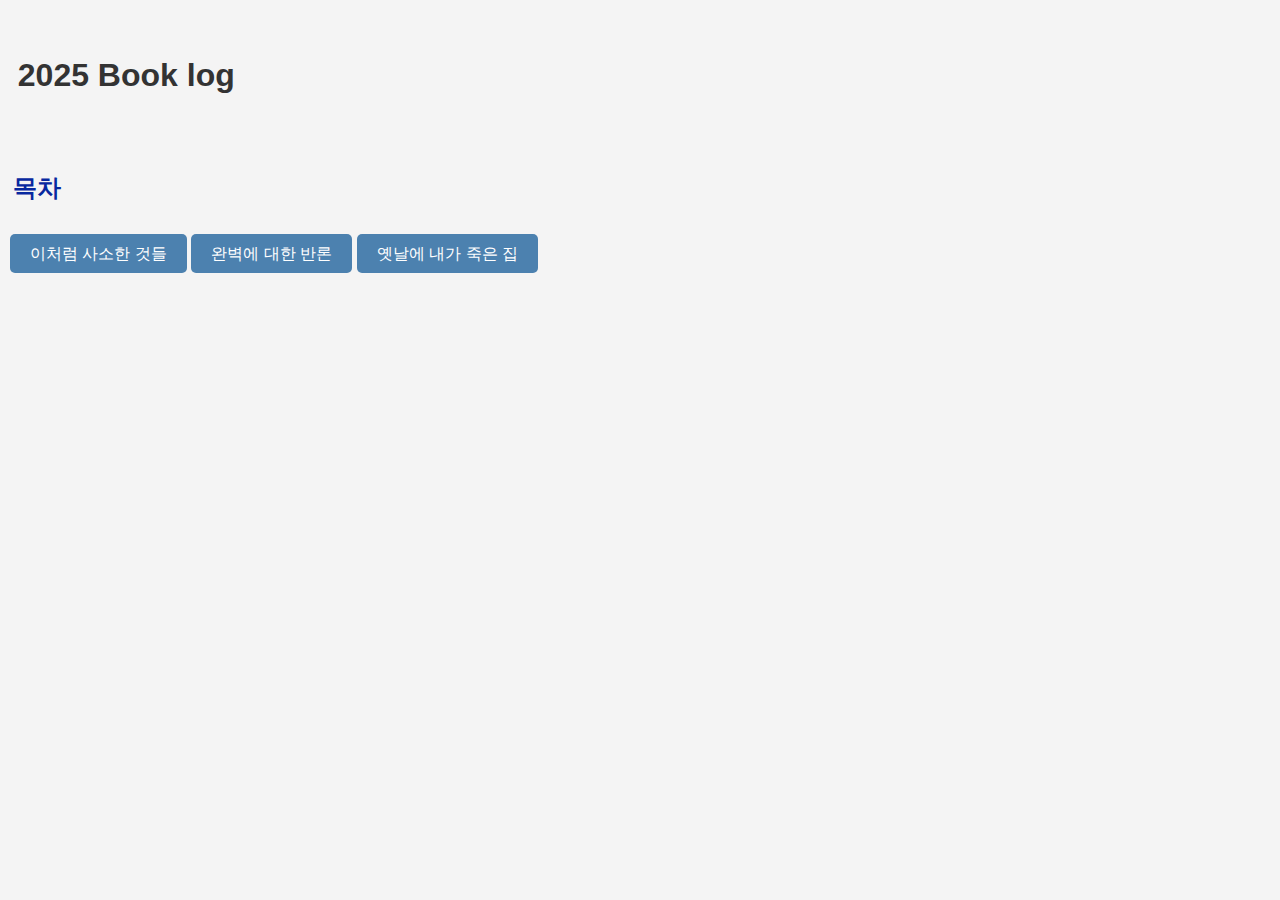
<file: index.html>
<!DOCTYPE html>
<html>
<head>
    <title>My Reading Log</title>
    <link rel="stylesheet" type="text/css" href="styles.css">
</head>
<body>
<br><br>
<h1>&nbsp;&nbsp;2025 Book log</h1>
<br><br>
<h2>&nbsp;&nbsp;목차</h2>
<p></p>
<!-- 하이퍼링크를 버튼처럼 스타일링 -->
<p>
    <a href="smallthingslikethese.html" class="button">이처럼 사소한 것들</a>
    <a href="thecaseagainst.html" class="button">완벽에 대한 반론</a>
    <a href="homedead.html" class="button">옛날에 내가 죽은 집</a>
</p>
</body>
</html>
</file>
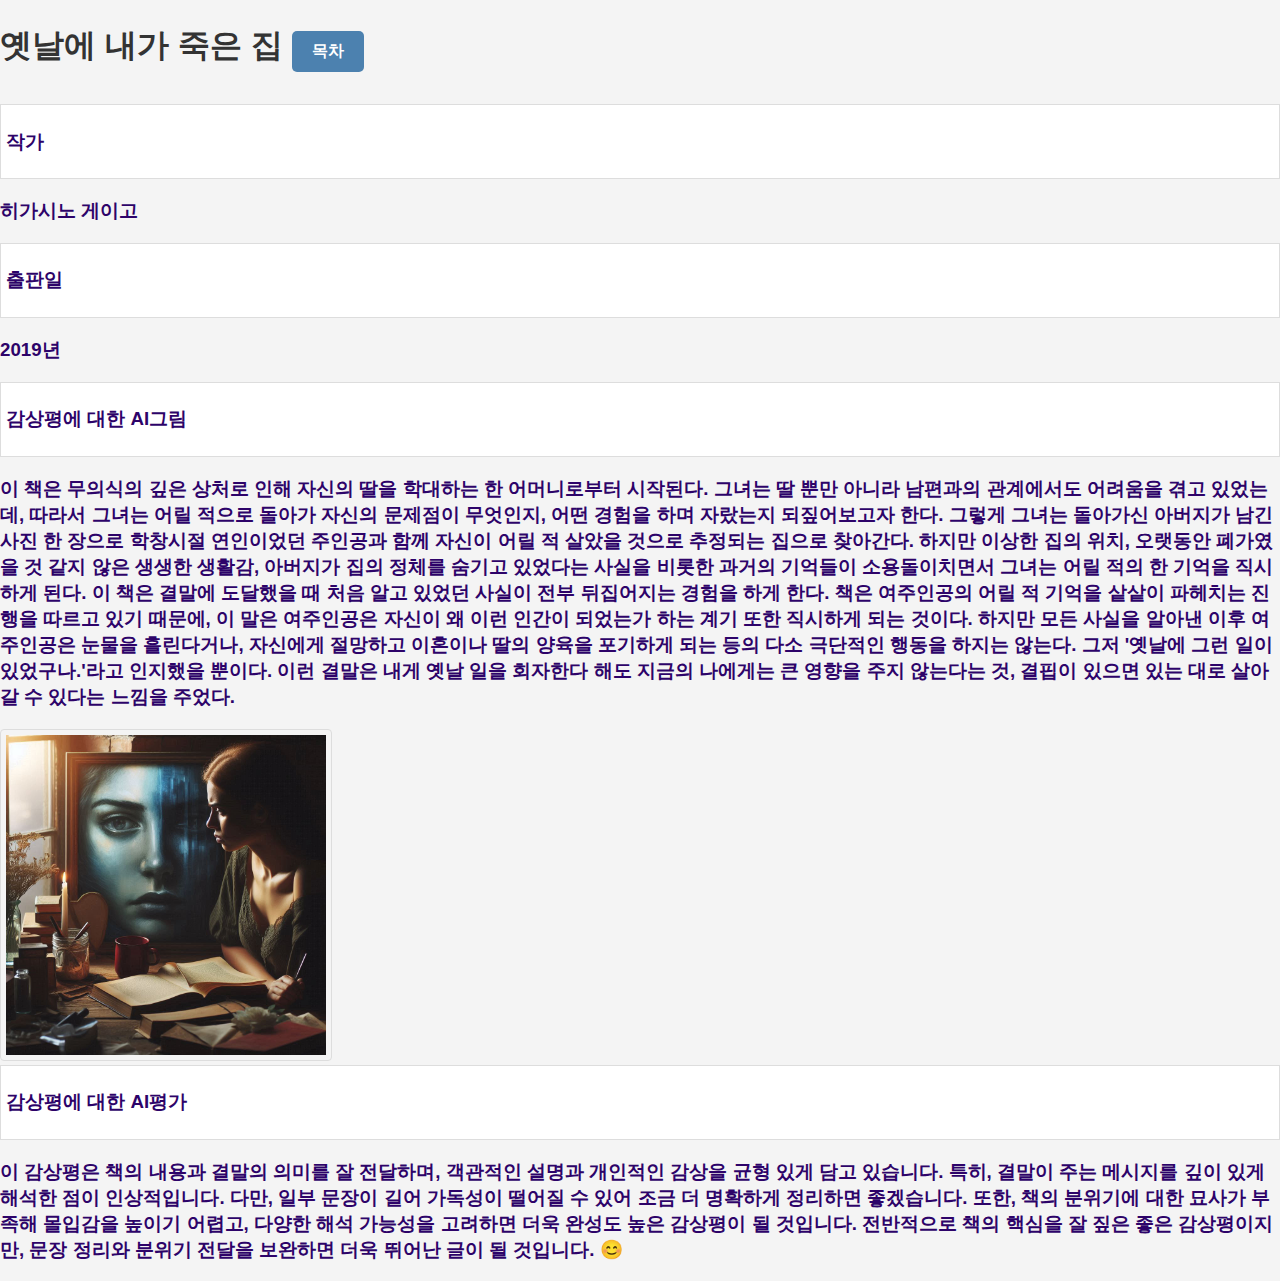
<file: homedead.html>
<!DOCTYPE html>
<html>
<head>
    <title>옛날에 내가 죽은 집</title>
    <link rel="stylesheet" type="text/css" href="styles.css">
</head>
<body>

<h1>
    옛날에 내가 죽은 집
    <a href="index.html" class="button">목차</a>
</h1>
<ul>
    <li><h3>작가</h3></li>
    <h3>히가시노 게이고</h3>
    <li><h3>출판일</h3></li>
    <h3>2019년</h3>
    <li><h3>감상평에 대한 AI그림</h3></li>
    <h3> 이 책은 무의식의 깊은 상처로 인해 자신의 딸을 학대하는 한 어머니로부터 시작된다. 그녀는 딸 뿐만 아니라 남편과의 관계에서도 어려움을 겪고 있었는데, 따라서 그녀는 어릴 적으로 돌아가 자신의 문제점이 무엇인지, 어떤 경험을 하며 자랐는지 되짚어보고자 한다. 그렇게 그녀는 돌아가신 아버지가 남긴 사진 한 장으로 학창시절 연인이었던 주인공과 함께 자신이 어릴 적 살았을 것으로 추정되는 집으로 찾아간다. 하지만 이상한 집의 위치, 오랫동안 폐가였을 것 같지 않은 생생한 생활감, 아버지가 집의 정체를 숨기고 있었다는 사실을 비롯한 과거의 기억들이 소용돌이치면서 그녀는 어릴 적의 한 기억을 직시하게 된다. 
이 책은 결말에 도달했을 때 처음 알고 있었던 사실이 전부 뒤집어지는 경험을 하게 한다. 책은 여주인공의 어릴 적 기억을 샅샅이 파헤치는 진행을 따르고 있기 때문에, 이 말은 여주인공은 자신이 왜 이런 인간이 되었는가 하는 계기 또한 직시하게 되는 것이다. 하지만 모든 사실을 알아낸 이후 여주인공은 눈물을 흘린다거나, 자신에게 절망하고 이혼이나 딸의 양육을 포기하게 되는 등의 다소 극단적인 행동을 하지는 않는다. 그저 '옛날에 그런 일이 있었구나.'라고 인지했을 뿐이다. 이런 결말은 내게 옛날 일을 회자한다 해도 지금의 나에게는 큰 영향을 주지 않는다는 것, 결핍이 있으면 있는 대로 살아갈 수 있다는 느낌을 주었다.<br> 
    </h3>
    <img src="homedead.png" alt=옛날에 내가 죽은 집">
    <li><h3>감상평에 대한 AI평가</h3></li>
    <h3>이 감상평은 책의 내용과 결말의 의미를 잘 전달하며, 객관적인 설명과 개인적인 감상을 균형 있게 담고 있습니다. 특히, 결말이 주는 메시지를 깊이 있게 해석한 점이 인상적입니다.
다만, 일부 문장이 길어 가독성이 떨어질 수 있어 조금 더 명확하게 정리하면 좋겠습니다. 또한, 책의 분위기에 대한 묘사가 부족해 몰입감을 높이기 어렵고, 다양한 해석 가능성을 고려하면 더욱 완성도 높은 감상평이 될 것입니다.
전반적으로 책의 핵심을 잘 짚은 좋은 감상평이지만, 문장 정리와 분위기 전달을 보완하면 더욱 뛰어난 글이 될 것입니다. 😊<br>
    </h3>
</ul>

</body>
</html>
</file>
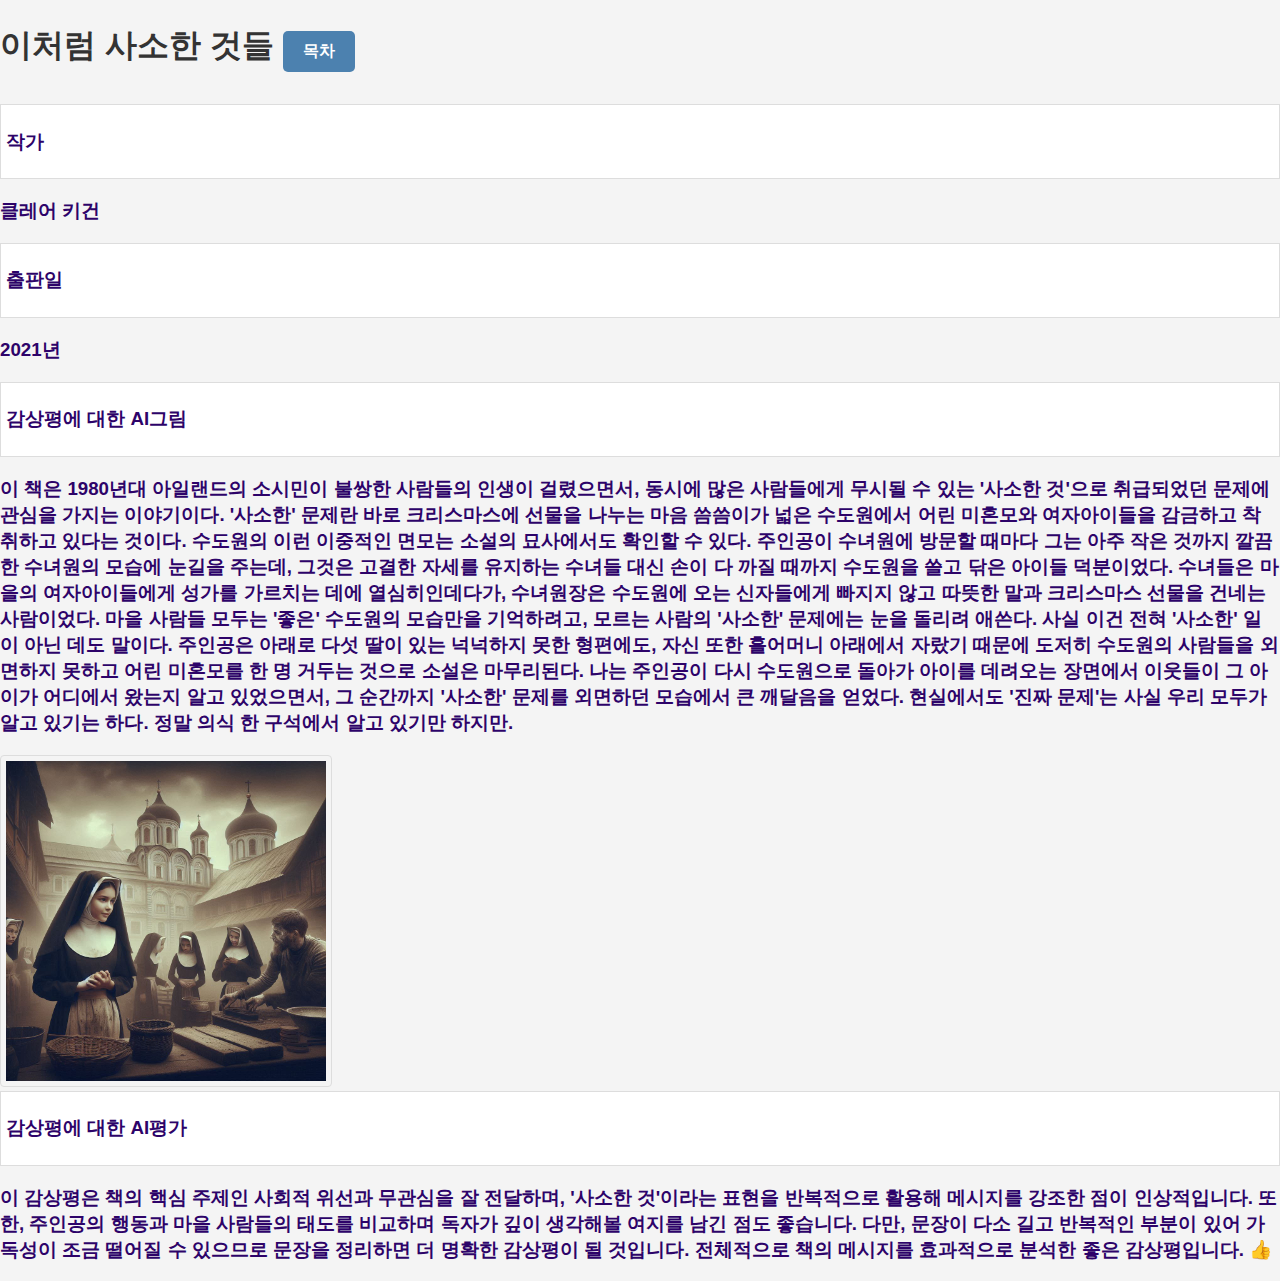
<file: smallthingslikethese.html>
<!DOCTYPE html>
<html>
<head>
    <title>이처럼 사소한 것들</title>
    <link rel="stylesheet" type="text/css" href="styles.css">
</head>
<body>

<h1>
    이처럼 사소한 것들
    <a href="index.html" class="button">목차</a>
</h1>
<ul>
    <li><h3>작가</h3></li>
    <h3>클레어 키건</h3>
    <li><h3>출판일</h3></li>
    <h3>2021년</h3>
    <li><h3>감상평에 대한 AI그림</h3></li>
    <h3>이 책은 1980년대 아일랜드의 소시민이 불쌍한 사람들의 인생이 걸렸으면서, 동시에 많은 사람들에게 무시될 수 있는 '사소한 것'으로 취급되었던 문제에 관심을 가지는 이야기이다. '사소한' 문제란 바로 크리스마스에 선물을 나누는 마음 씀씀이가 넓은 수도원에서 어린 미혼모와 여자아이들을 감금하고 착취하고 있다는 것이다. 수도원의 이런 이중적인 면모는 소설의 묘사에서도 확인할 수 있다. 주인공이 수녀원에 방문할 때마다 그는 아주 작은 것까지 깔끔한 수녀원의 모습에 눈길을 주는데, 그것은 고결한 자세를 유지하는 수녀들 대신 손이 다 까질 때까지 수도원을 쓸고 닦은 아이들 덕분이었다. 수녀들은 마을의 여자아이들에게 성가를 가르치는 데에 열심히인데다가, 수녀원장은 수도원에 오는 신자들에게 빠지지 않고 따뜻한 말과 크리스마스 선물을 건네는 사람이었다. 마을 사람들 모두는 '좋은' 수도원의 모습만을 기억하려고, 모르는 사람의 '사소한' 문제에는 눈을 돌리려 애쓴다. 사실 이건 전혀 '사소한' 일이 아닌 데도 말이다. 주인공은 아래로 다섯 딸이 있는 넉넉하지 못한 형편에도, 자신 또한 홀어머니 아래에서 자랐기 때문에 도저히 수도원의 사람들을 외면하지 못하고 어린 미혼모를 한 명 거두는 것으로 소설은 마무리된다. 나는 주인공이 다시 수도원으로 돌아가 아이를 데려오는 장면에서 이웃들이 그 아이가 어디에서 왔는지 알고 있었으면서, 그 순간까지 '사소한' 문제를 외면하던 모습에서 큰 깨달음을 얻었다. 현실에서도 '진짜 문제'는 사실 우리 모두가 알고 있기는 하다. 정말 의식 한 구석에서 알고 있기만 하지만. <br> 
    </h3>
    <img src="smallthingslikethese.png" alt=이처럼 사소한 것들">
    <li><h3>감상평에 대한 AI평가</h3></li>
    <h3>이 감상평은 책의 핵심 주제인 사회적 위선과 무관심을 잘 전달하며, '사소한 것'이라는 표현을 반복적으로 활용해 메시지를 강조한 점이 인상적입니다. 또한, 주인공의 행동과 마을 사람들의 태도를 비교하며 독자가 깊이 생각해볼 여지를 남긴 점도 좋습니다. 다만, 문장이 다소 길고 반복적인 부분이 있어 가독성이 조금 떨어질 수 있으므로 문장을 정리하면 더 명확한 감상평이 될 것입니다. 전체적으로 책의 메시지를 효과적으로 분석한 좋은 감상평입니다. 👍<br>
           </h3>
</ul>

</body>
</html>
</file>
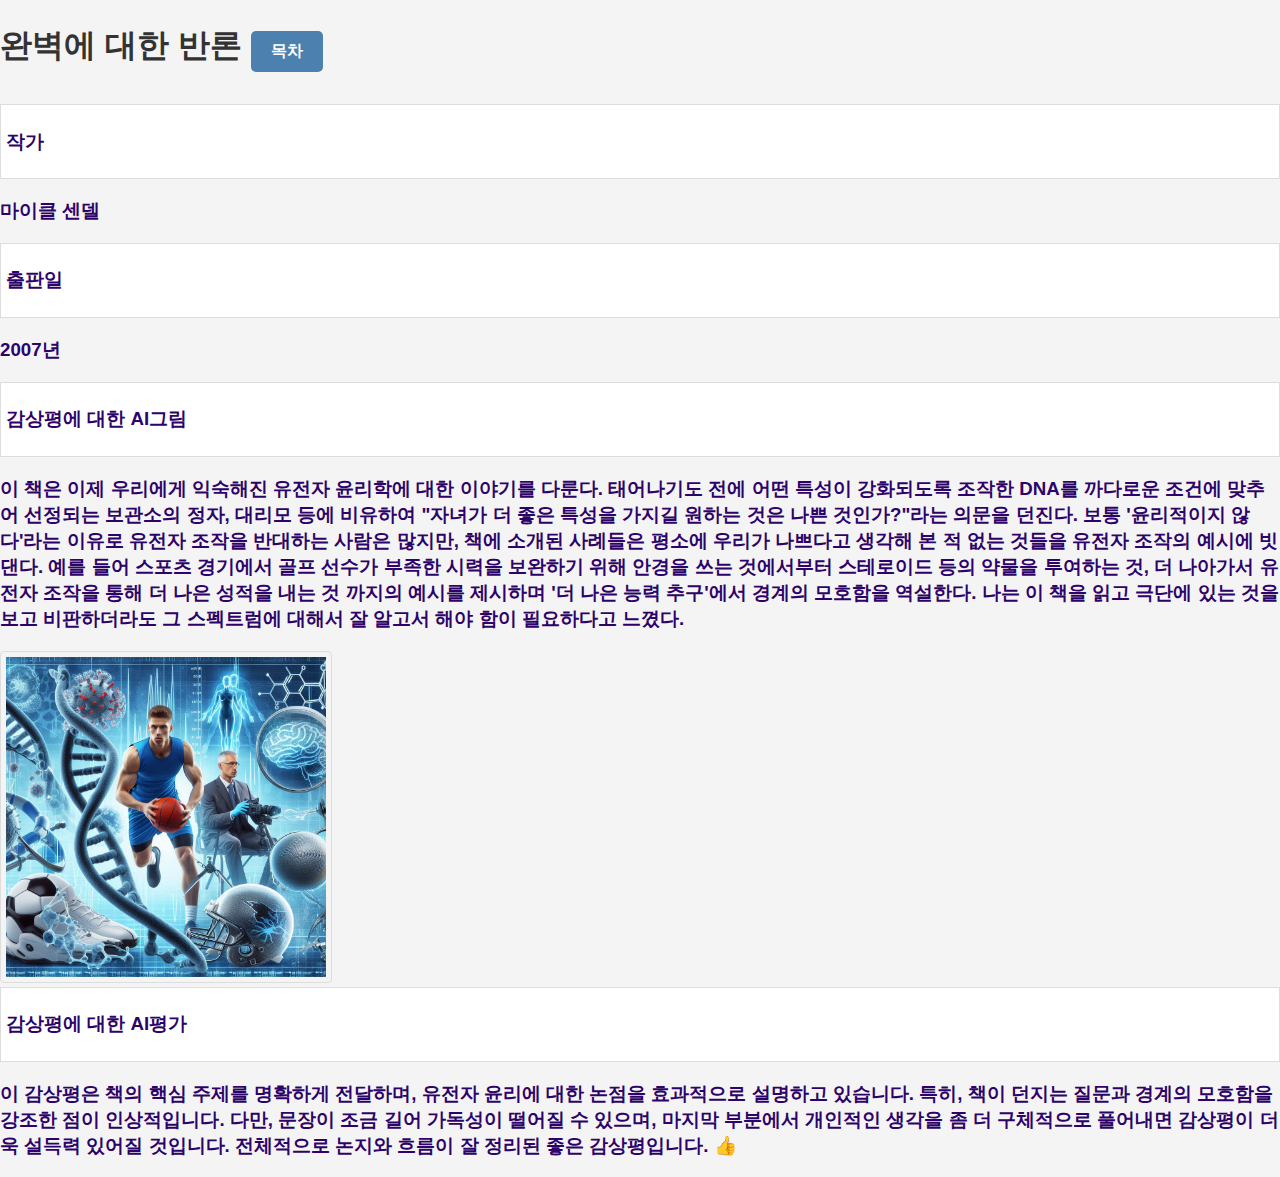
<file: thecaseagainst.html>
<!DOCTYPE html>
<html>
<head>
    <title>완벽에 대한 반론</title>
    <link rel="stylesheet" type="text/css" href="styles.css">
</head>
<body>

<h1>
    완벽에 대한 반론
    <a href="index.html" class="button">목차</a>
</h1>
<ul>
    <li><h3>작가</h3></li>
    <h3>마이클 센델</h3>
    <li><h3>출판일</h3></li>
    <h3>2007년</h3>
    <li><h3>감상평에 대한 AI그림</h3></li>
    <h3>이 책은 이제 우리에게 익숙해진 유전자 윤리학에 대한 이야기를 다룬다. 태어나기도 전에 어떤 특성이 강화되도록 조작한 DNA를 까다로운 조건에 맞추어 선정되는 보관소의 정자, 대리모 등에 비유하여 "자녀가 더 좋은 특성을 가지길 원하는 것은 나쁜 것인가?"라는 의문을 던진다. 보통 '윤리적이지 않다'라는 이유로 유전자 조작을 반대하는 사람은 많지만, 책에 소개된 사례들은 평소에 우리가 나쁘다고 생각해 본 적 없는 것들을 유전자 조작의 예시에 빗댄다. 예를 들어 스포츠 경기에서 골프 선수가 부족한 시력을 보완하기 위해 안경을 쓰는 것에서부터 스테로이드 등의 약물을 투여하는 것, 더 나아가서 유전자 조작을 통해 더 나은 성적을 내는 것 까지의 예시를 제시하며 '더 나은 능력 추구'에서 경계의 모호함을 역설한다. 나는 이 책을 읽고 극단에 있는 것을 보고 비판하더라도 그 스펙트럼에 대해서 잘 알고서 해야 함이 필요하다고 느꼈다.<br> 
    </h3>
    <img src="thecaseagainst.png" alt=완벽에 대한 반론">
    <li><h3>감상평에 대한 AI평가</h3></li>
    <h3>
이 감상평은 책의 핵심 주제를 명확하게 전달하며, 유전자 윤리에 대한 논점을 효과적으로 설명하고 있습니다. 특히, 책이 던지는 질문과 경계의 모호함을 강조한 점이 인상적입니다. 다만, 문장이 조금 길어 가독성이 떨어질 수 있으며, 마지막 부분에서 개인적인 생각을 좀 더 구체적으로 풀어내면 감상평이 더욱 설득력 있어질 것입니다. 전체적으로 논지와 흐름이 잘 정리된 좋은 감상평입니다. 👍<br>
           </h3>
</ul>

</body>
</html>
</file>
<file: styles.css>
body {
    font-family: Arial, sans-serif; /* 전체 페이지의 폰트 스타일 지정 */
    margin: 0;
    padding: 0;
    background-color: #f4f4f4; /* 배경색 설정 */
    text-align: center; /* 제목을 중앙 정렬 */
}

h1 {
    color: #333; /* 제목의 색상 지정 */
    text-align: left; /* 제목을 중앙 정렬 */
}

h2 {
    color: #07289f; /* 제목의 색상 지정 */
    text-align: left; /* 제목을 중앙 정렬 */
}
h3 {
    color: #2d0369; /* 제목의 색상 지정 */
    text-align: left; /* 제목을 중앙 정렬 */
}

p {
    font-size: 16px; /* 문단의 폰트 크기 지정 */
    color: #666; /* 문단의 색상 지정 */
    line-height: 1.2; /* 문단의 줄 간격 지정 */
    margin: 10px; /* 문단 주위 여백 지정 */
    text-align: left; /* 제목을 중앙 정렬 */
}

a {
    color: #000; /* 링크의 색상 지정 */
    text-decoration: none; /* 링크의 밑줄 제거 */
    text-align: center; /* 제목을 중앙 정렬 */
}
a:hover {
    color: blue; /* 마우스 오버 시 링크 색상 변경 */
    text-align: center; /* 제목을 중앙 정렬 */
}

ul {
    list-style: none; /* 목록의 스타일 없애기 */
    padding: 0;
    text-align: left; /* 제목을 중앙 정렬 */
}

li {
    background-color: #fff; /* 목록 항목 배경색 지정 */
    margin-bottom: 5px; /* 목록 항목 사이의 여백 지정 */
    padding: 5px; /* 목록 항목 내부 여백 지정 */
    border: 1px solid #ddd; /* 목록 항목 테두리 지정 */
    text-align: left; /* 제목을 중앙 정렬 */
}
img {
  border: 1px solid #ddd;
  border-radius: 4px;
  padding: 5px;
  width: 320px;
}

div {
    margin: 20px; /* div 주위 여백 지정 */
    padding: 20px; /* div 내부 여백 지정 */
    background-color: yellow; /* 배경색 지정 */
    border: 1px solid #ddd; /* 테두리 지정 */
    text-align: center; /* 제목을 중앙 정렬 */
}
.button {
    display: inline-block;
    padding: 10px 20px;
    margin: 10px 0;
    background-color: #4c81af;
    color: white;
    text-align: center;
    text-decoration: none;
    border-radius: 5px;
    font-size: 16px;
}

.button:hover {
    background-color: #eeee08;
}
</file>
